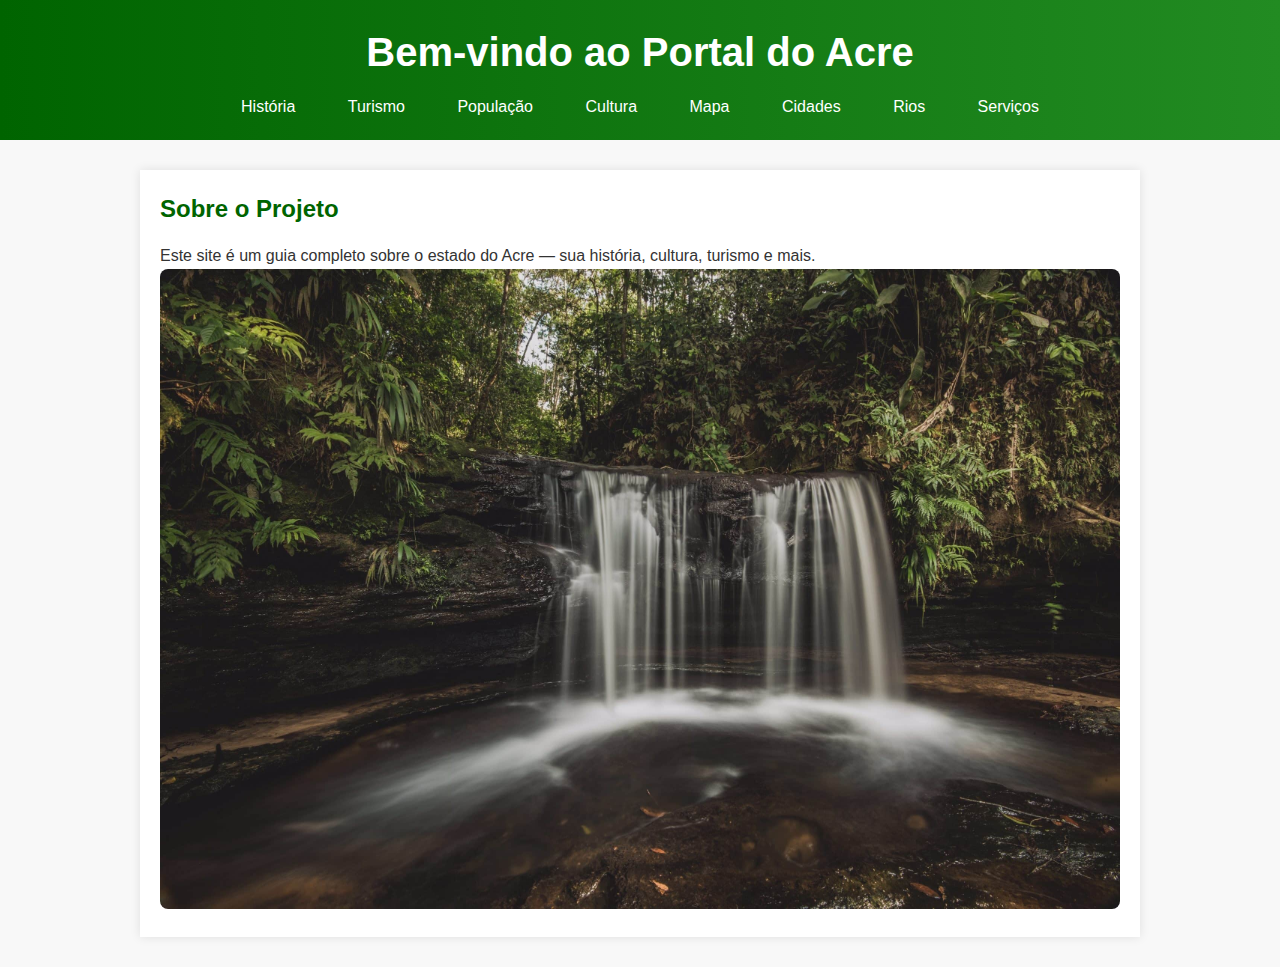
<file: index.html>
<!DOCTYPE html>
<html lang="pt-br">
<head>
  <meta charset="UTF-8">
  <title>Descubra o Acre</title>
  <link rel="stylesheet" href="style.css">
</head>
<body>
  <header>
    <h1>Bem-vindo ao Portal do Acre</h1>
    <nav>
      <a href="historia.html">História</a>
      <a href="turismo.html">Turismo</a>
      <a href="população.html">População</a>
      <a href="cultura.html">Cultura</a>
      <a href="mapa.html">Mapa</a>
      <a href="cidade.html">Cidades</a>
      <a href="rios.html">Rios</a>
      <a href="serviços.html">Serviços</a>
    </nav>
  </header>
  <main>
    <h2>Sobre o Projeto</h2>
    <p>Este site é um guia completo sobre o estado do Acre — sua história, cultura, turismo e mais.</p>
    <img src="paisagem.jpg" alt="Paisagem do Acre" width="100%">
  </main>
</body>
</html>
</file>
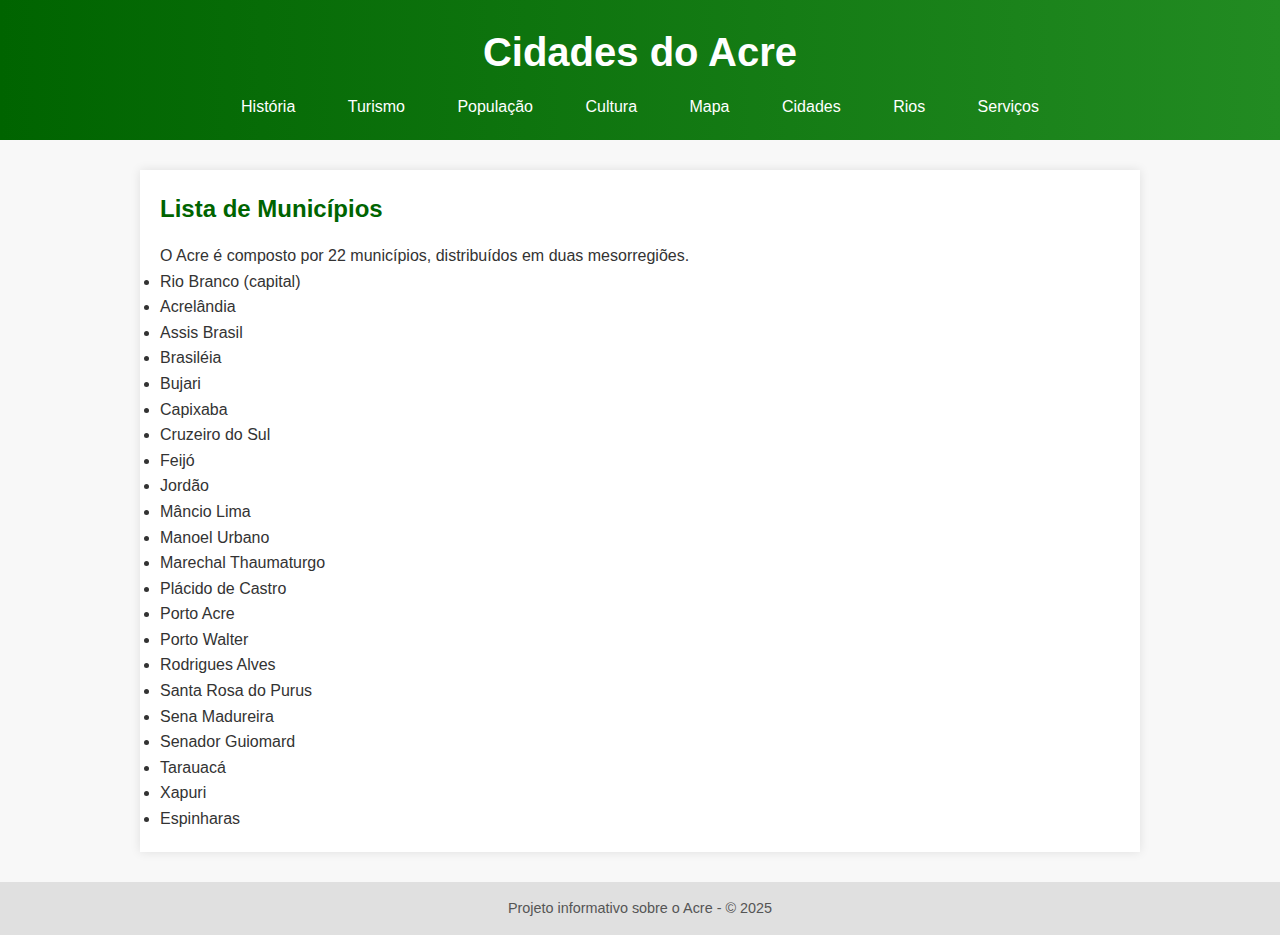
<file: cidade.html>
<!DOCTYPE html>
<html lang="pt-br">
<head>
  <meta charset="UTF-8">
  <title>Cidades do Acre</title>
  <link rel="stylesheet" href="style.css">
</head>
<body>
  <header>
    <h1>Cidades do Acre</h1>
    <nav>
        <a href="historia.html">História</a>
        <a href="turismo.html">Turismo</a>
        <a href="população.html">População</a>
        <a href="cultura.html">Cultura</a>
        <a href="mapa.html">Mapa</a>
        <a href="cidade.html">Cidades</a>
        <a href="rios.html">Rios</a>
        <a href="serviços.html">Serviços</a>
    </nav>
  </header>

  <main>
    <h2>Lista de Municípios</h2>
    <p>O Acre é composto por 22 municípios, distribuídos em duas mesorregiões.</p>

    <ul>
      <li>Rio Branco (capital)</li>
      <li>Acrelândia</li>
      <li>Assis Brasil</li>
      <li>Brasiléia</li>
      <li>Bujari</li>
      <li>Capixaba</li>
      <li>Cruzeiro do Sul</li>
      <li>Feijó</li>
      <li>Jordão</li>
      <li>Mâncio Lima</li>
      <li>Manoel Urbano</li>
      <li>Marechal Thaumaturgo</li>
      <li>Plácido de Castro</li>
      <li>Porto Acre</li>
      <li>Porto Walter</li>
      <li>Rodrigues Alves</li>
      <li>Santa Rosa do Purus</li>
      <li>Sena Madureira</li>
      <li>Senador Guiomard</li>
      <li>Tarauacá</li>
      <li>Xapuri</li>
      <li>Espinharas</li>
    </ul>

 </main>

  <footer>
    <p>Projeto informativo sobre o Acre - © 2025</p>
  </footer>
</body>
</html>
</file>
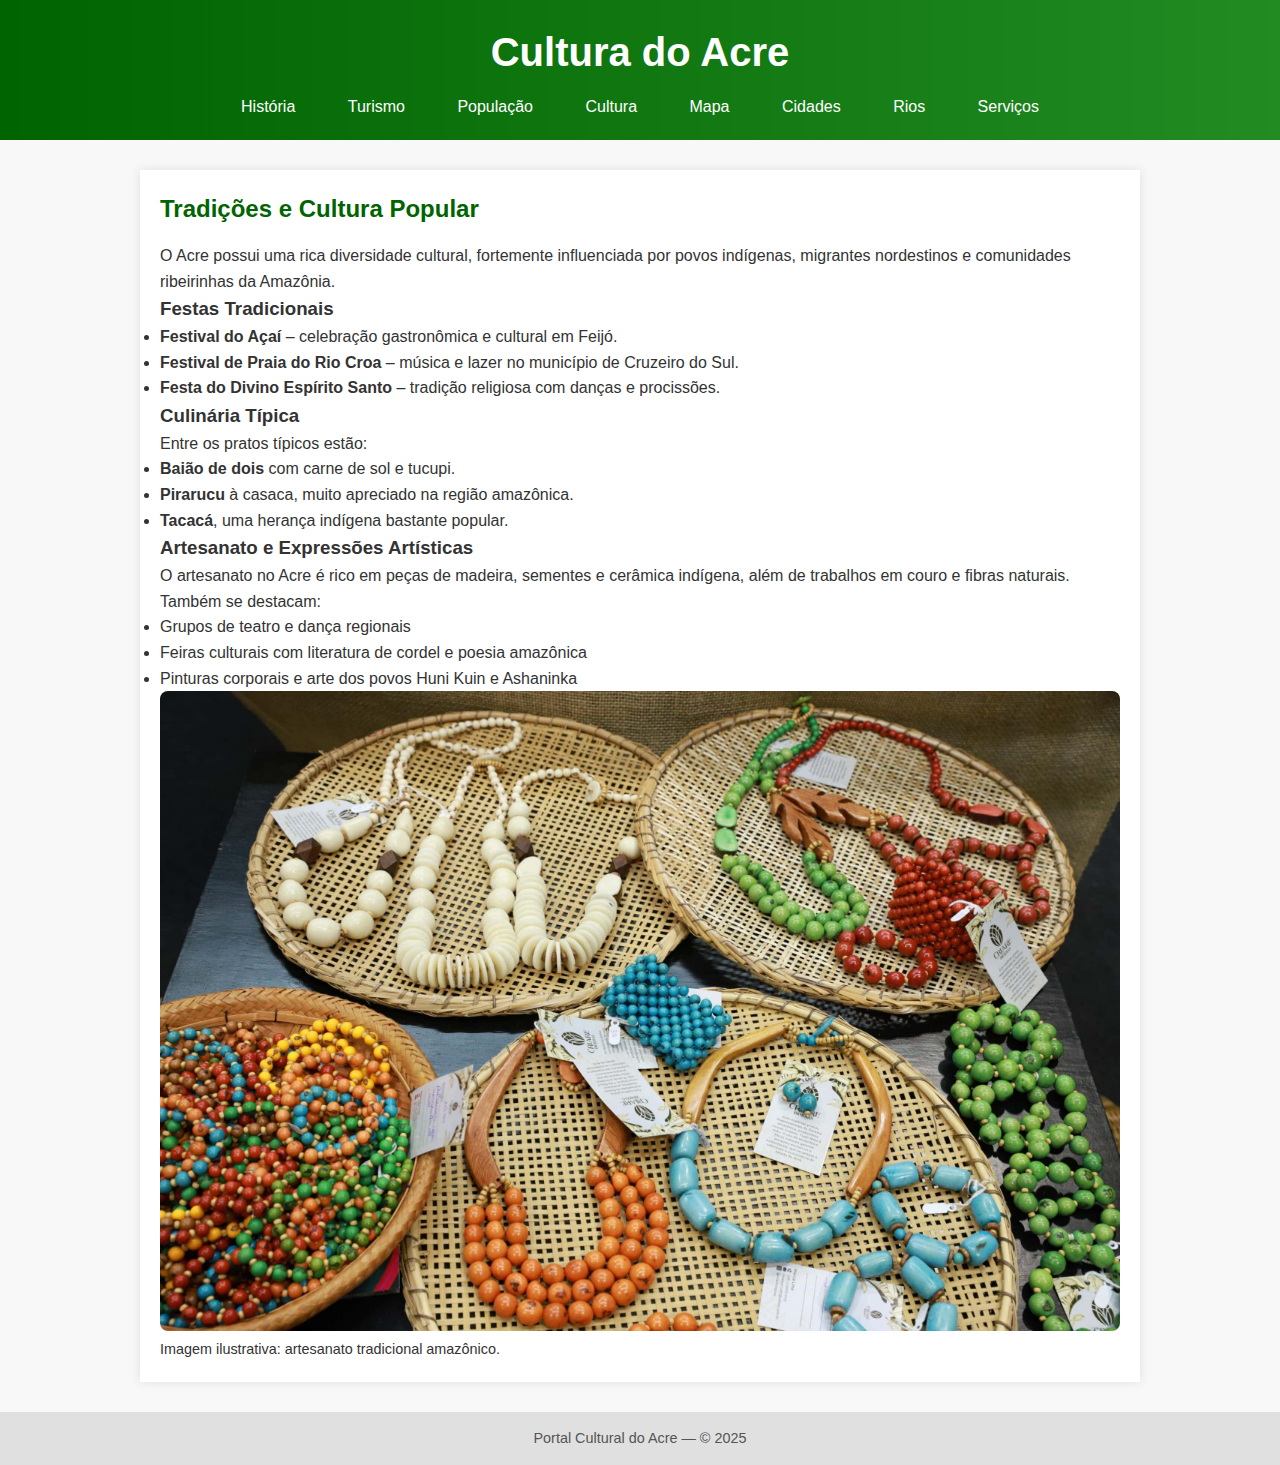
<file: cultura.html>
<!DOCTYPE html>
<html lang="pt-br">
<head>
  <meta charset="UTF-8">
  <title>Cultura do Acre</title>
  <link rel="stylesheet" href="style.css">
</head>
<body>
  <header>
    <h1>Cultura do Acre</h1>
    <nav>
        <a href="historia.html">História</a>
        <a href="turismo.html">Turismo</a>
        <a href="população.html">População</a>
        <a href="cultura.html">Cultura</a>
        <a href="mapa.html">Mapa</a>
        <a href="cidade.html">Cidades</a>
        <a href="rios.html">Rios</a>
        <a href="serviços.html">Serviços</a>
    </nav>
  </header>

  <main>
    <h2>Tradições e Cultura Popular</h2>
    <p>O Acre possui uma rica diversidade cultural, fortemente influenciada por povos indígenas, migrantes nordestinos e comunidades ribeirinhas da Amazônia.</p>

    <h3>Festas Tradicionais</h3>
    <ul>
      <li><strong>Festival do Açaí</strong> – celebração gastronômica e cultural em Feijó.</li>
      <li><strong>Festival de Praia do Rio Croa</strong> – música e lazer no município de Cruzeiro do Sul.</li>
      <li><strong>Festa do Divino Espírito Santo</strong> – tradição religiosa com danças e procissões.</li>
    </ul>

    <h3>Culinária Típica</h3>
    <p>Entre os pratos típicos estão:</p>
    <ul>
      <li><strong>Baião de dois</strong> com carne de sol e tucupi.</li>
      <li><strong>Pirarucu</strong> à casaca, muito apreciado na região amazônica.</li>
      <li><strong>Tacacá</strong>, uma herança indígena bastante popular.</li>
    </ul>

    <h3>Artesanato e Expressões Artísticas</h3>
    <p>O artesanato no Acre é rico em peças de madeira, sementes e cerâmica indígena, além de trabalhos em couro e fibras naturais. Também se destacam:</p>
    <ul>
      <li>Grupos de teatro e dança regionais</li>
      <li>Feiras culturais com literatura de cordel e poesia amazônica</li>
      <li>Pinturas corporais e arte dos povos Huni Kuin e Ashaninka</li>
    </ul>

    <img src="cultura.jpeg" alt="Artesanato do Acre">
    <p style="font-size: 0.9em;">Imagem ilustrativa: artesanato tradicional amazônico.</p>
  </main>

  <footer>
    <p>Portal Cultural do Acre — © 2025</p>
  </footer>
</body>
</html>
</file>
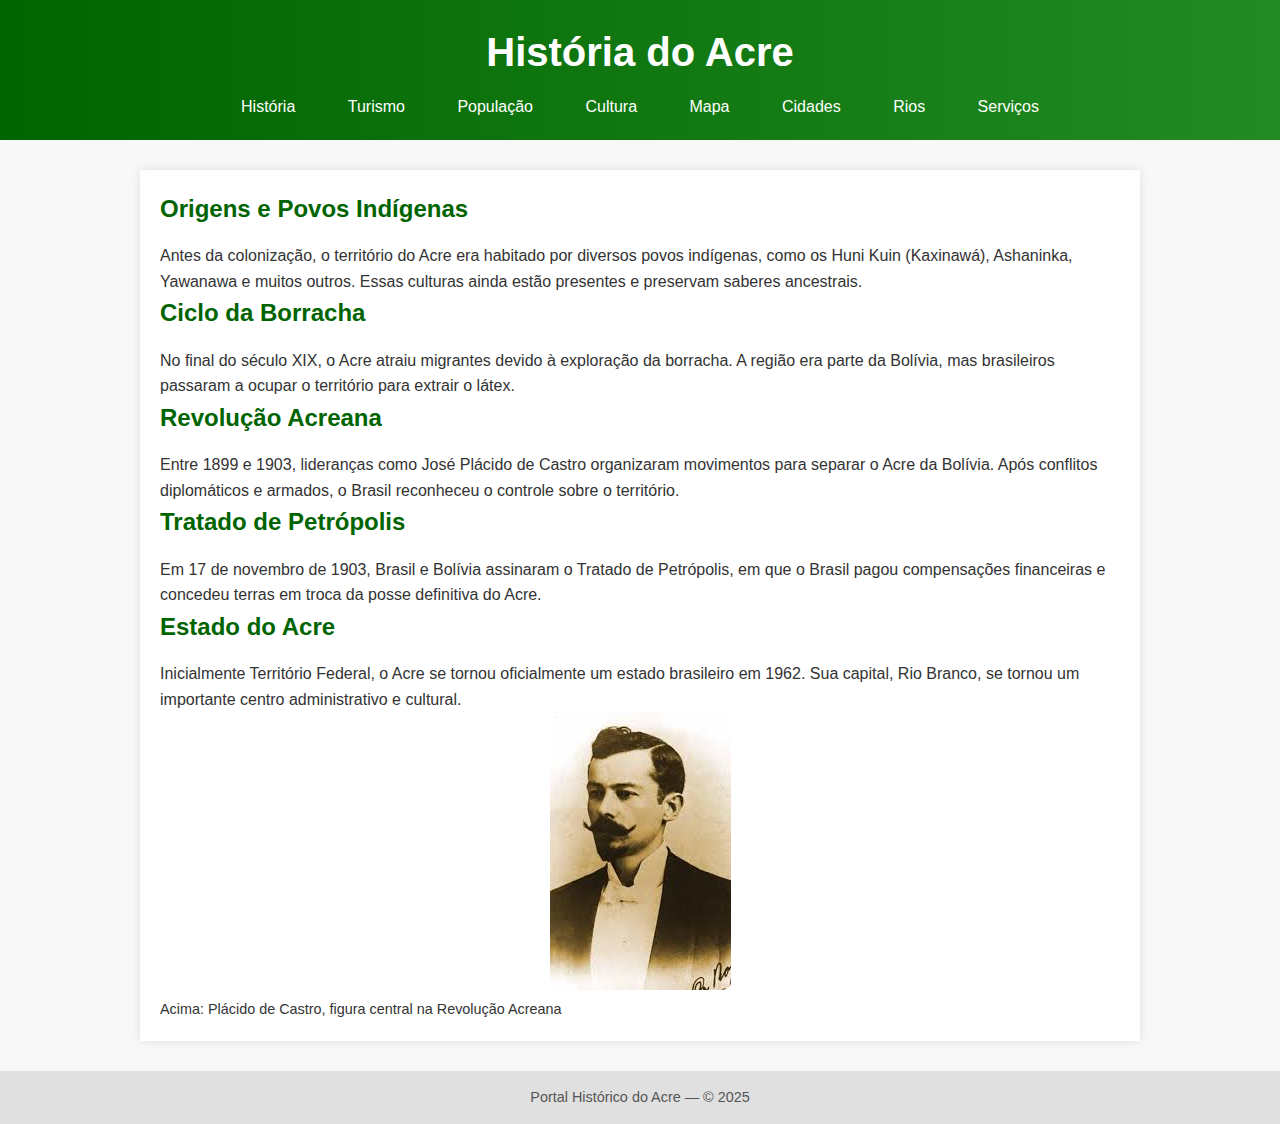
<file: historia.html>
<!DOCTYPE html>
<html lang="pt-br">
<head>
  <meta charset="UTF-8">
  <title>História do Acre</title>
  <link rel="stylesheet" href="style.css">
</head>
<body>
  <header>
    <h1>História do Acre</h1>
    <nav>
        <a href="historia.html">História</a>
        <a href="turismo.html">Turismo</a>
        <a href="população.html">População</a>
        <a href="cultura.html">Cultura</a>
        <a href="mapa.html">Mapa</a>
        <a href="cidade.html">Cidades</a>
        <a href="rios.html">Rios</a>
        <a href="serviços.html">Serviços</a>
    </nav>
  </header>

  <main>
    <h2>Origens e Povos Indígenas</h2>
    <p>Antes da colonização, o território do Acre era habitado por diversos povos indígenas, como os Huni Kuin (Kaxinawá), Ashaninka, Yawanawa e muitos outros. Essas culturas ainda estão presentes e preservam saberes ancestrais.</p>

    <h2>Ciclo da Borracha</h2>
    <p>No final do século XIX, o Acre atraiu migrantes devido à exploração da borracha. A região era parte da Bolívia, mas brasileiros passaram a ocupar o território para extrair o látex.</p>

    <h2>Revolução Acreana</h2>
    <p>Entre 1899 e 1903, lideranças como José Plácido de Castro organizaram movimentos para separar o Acre da Bolívia. Após conflitos diplomáticos e armados, o Brasil reconheceu o controle sobre o território.</p>

    <h2>Tratado de Petrópolis</h2>
    <p>Em 17 de novembro de 1903, Brasil e Bolívia assinaram o Tratado de Petrópolis, em que o Brasil pagou compensações financeiras e concedeu terras em troca da posse definitiva do Acre.</p>

    <h2>Estado do Acre</h2>
    <p>Inicialmente Território Federal, o Acre se tornou oficialmente um estado brasileiro em 1962. Sua capital, Rio Branco, se tornou um importante centro administrativo e cultural.</p>

    <p class="imgcentro"><img src="placido-de-castro.jpeg" alt="Plácido de Castro - Revolução Acreana" /></p>

    <p style="font-size: 0.9em;">Acima: Plácido de Castro, figura central na Revolução Acreana</p>
  </main>

  <footer>
    <p>Portal Histórico do Acre — © 2025</p>
  </footer>
</body>
</html>
</file>
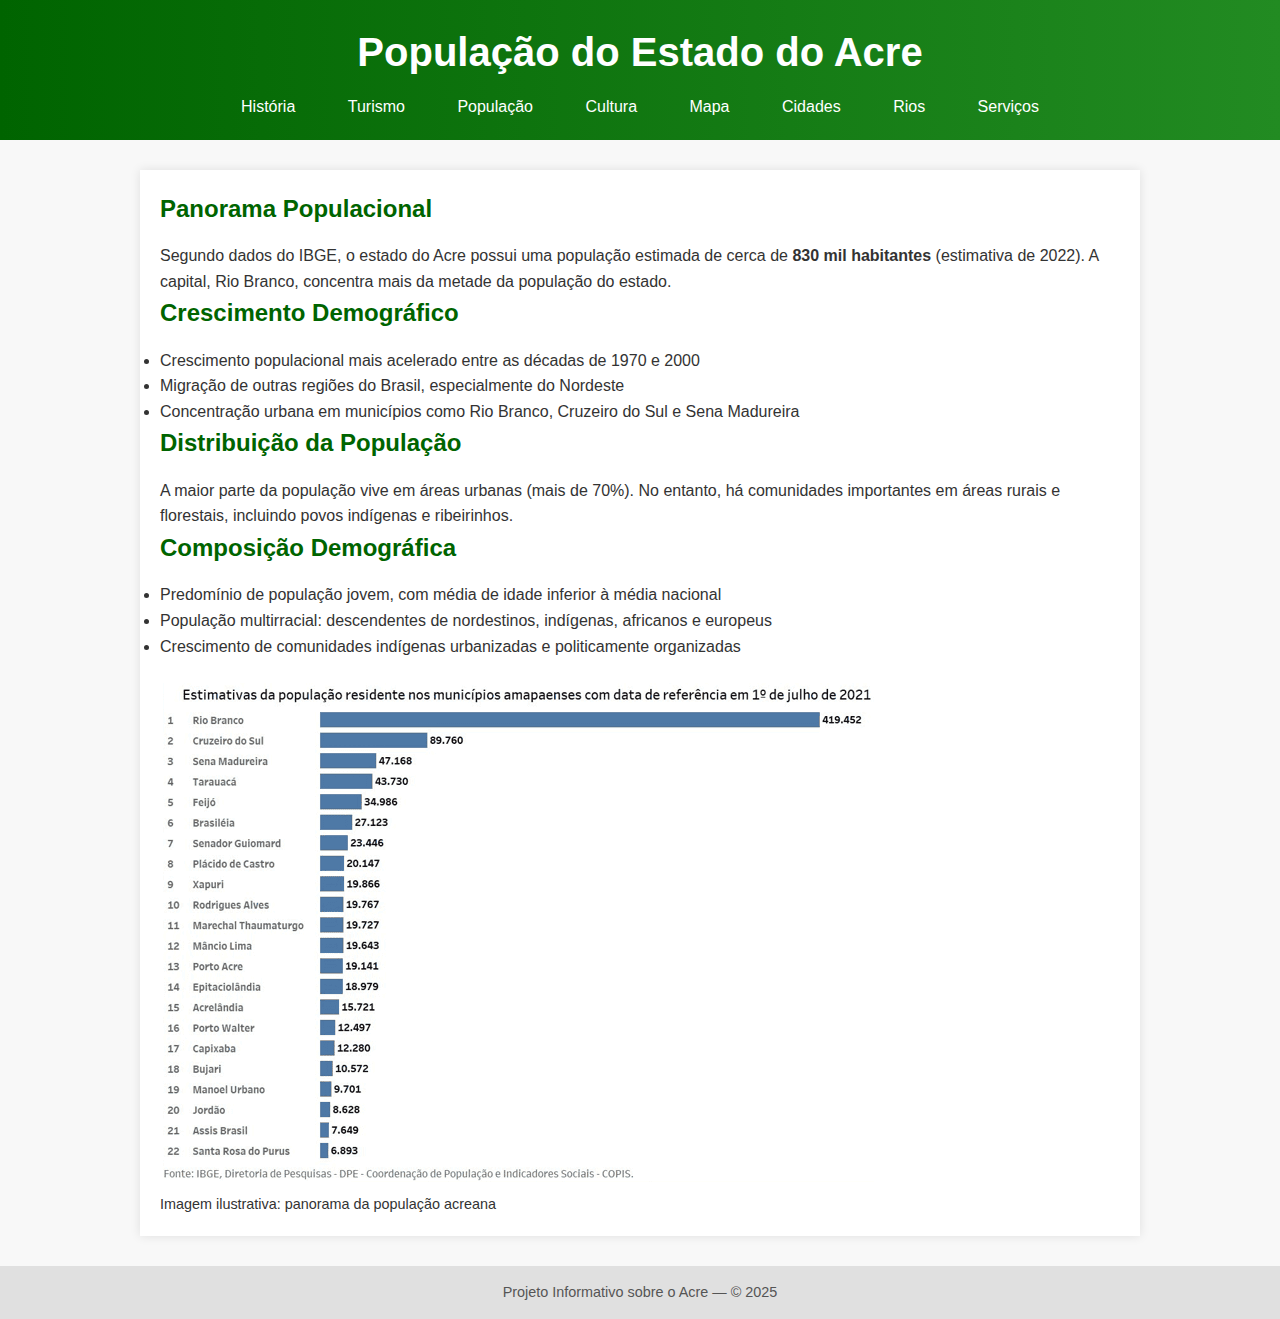
<file: população.html>
<!DOCTYPE html>
<html lang="pt-br">
<head>
  <meta charset="UTF-8">
  <title>População do Acre</title>
  <link rel="stylesheet" href="style.css">
</head>
<body>
  <header>
    <h1>População do Estado do Acre</h1>
    <nav>
        <a href="historia.html">História</a>
        <a href="turismo.html">Turismo</a>
        <a href="população.html">População</a>
        <a href="cultura.html">Cultura</a>
        <a href="mapa.html">Mapa</a>
        <a href="cidade.html">Cidades</a>
        <a href="rios.html">Rios</a>
        <a href="serviços.html">Serviços</a>
    </nav>
  </header>

  <main>
    <h2>Panorama Populacional</h2>
    <p>Segundo dados do IBGE, o estado do Acre possui uma população estimada de cerca de <strong>830 mil habitantes</strong> (estimativa de 2022). A capital, Rio Branco, concentra mais da metade da população do estado.</p>

    <h2>Crescimento Demográfico</h2>
    <ul>
      <li>Crescimento populacional mais acelerado entre as décadas de 1970 e 2000</li>
      <li>Migração de outras regiões do Brasil, especialmente do Nordeste</li>
      <li>Concentração urbana em municípios como Rio Branco, Cruzeiro do Sul e Sena Madureira</li>
    </ul>

    <h2>Distribuição da População</h2>
    <p>A maior parte da população vive em áreas urbanas (mais de 70%). No entanto, há comunidades importantes em áreas rurais e florestais, incluindo povos indígenas e ribeirinhos.</p>

    <h2>Composição Demográfica</h2>
    <ul>
      <li>Predomínio de população jovem, com média de idade inferior à média nacional</li>
      <li>População multirracial: descendentes de nordestinos, indígenas, africanos e europeus</li>
      <li>Crescimento de comunidades indígenas urbanizadas e politicamente organizadas</li>
    </ul>

    <img src="populacao.webp" alt="Distribuição populacional no Acre">

    <p style="font-size: 0.9em;">Imagem ilustrativa: panorama da população acreana</p>
  </main>

  <footer>
    <p>Projeto Informativo sobre o Acre — © 2025</p>
  </footer>
</body>
</html>
</file>
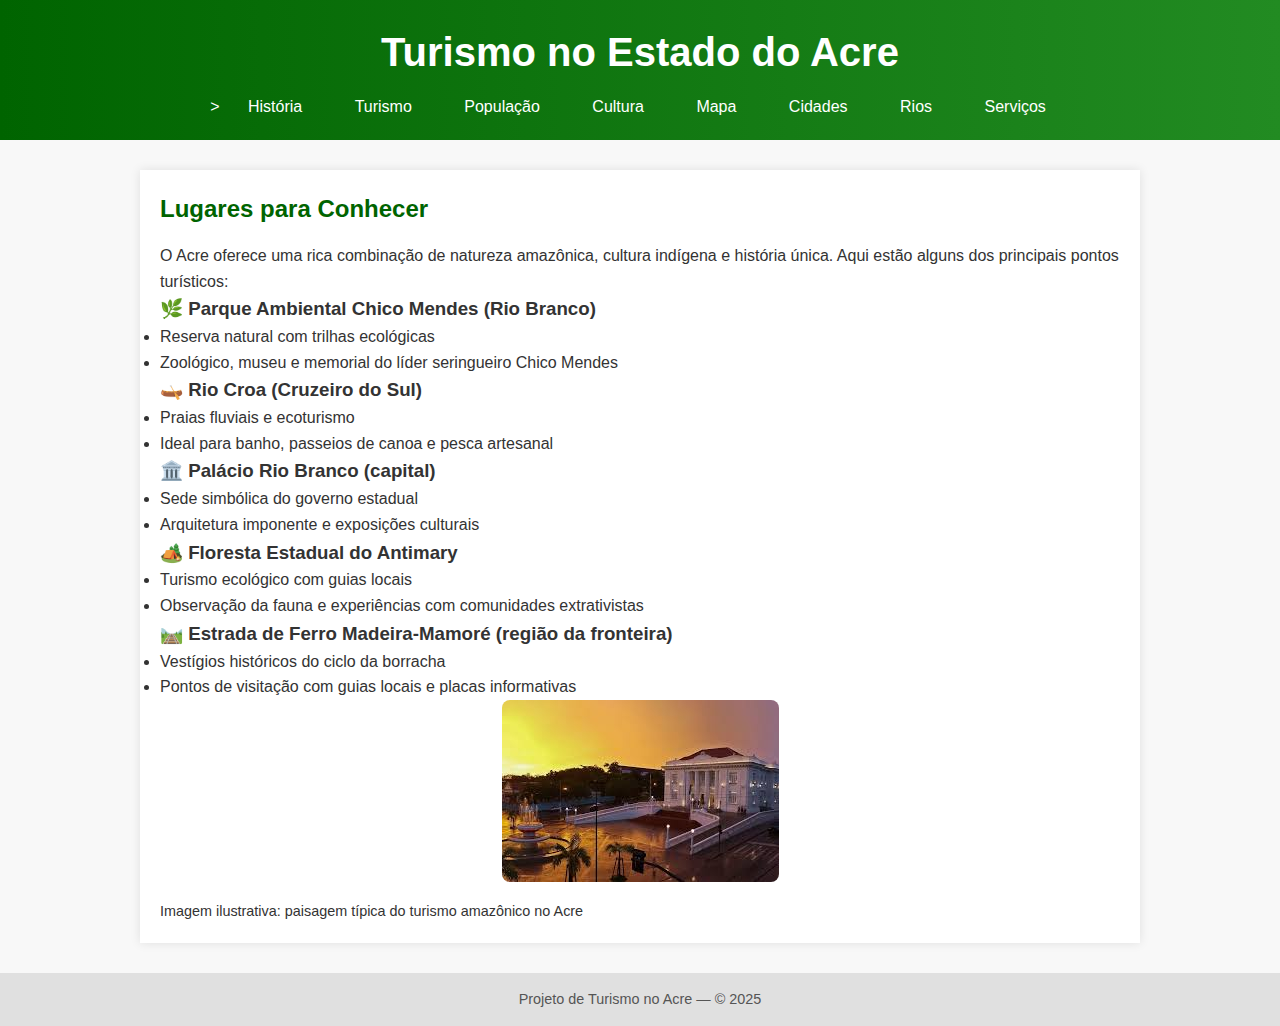
<file: turismo.html>
<!DOCTYPE html>
<html lang="pt-br">
<head>
  <meta charset="UTF-8">
  <title>Turismo no Acre</title>
  <link rel="stylesheet" href="style.css">
</head>
<body>
  <header>
    <h1>Turismo no Estado do Acre</h1>
    <nav>
>     <a href="historia.html">História</a>
<a href="turismo.html">Turismo</a>
<a href="população.html">População</a>
<a href="cultura.html">Cultura</a>
<a href="mapa.html">Mapa</a>
<a href="cidade.html">Cidades</a>
<a href="rios.html">Rios</a>
<a href="serviços.html">Serviços</a>
    </nav>
  </header>

  <main>
    <h2>Lugares para Conhecer</h2>
    <p>O Acre oferece uma rica combinação de natureza amazônica, cultura indígena e história única. Aqui estão alguns dos principais pontos turísticos:</p>

    <h3>🌿 Parque Ambiental Chico Mendes (Rio Branco)</h3>
    <ul>
      <li>Reserva natural com trilhas ecológicas</li>
      <li>Zoológico, museu e memorial do líder seringueiro Chico Mendes</li>
    </ul>

    <h3>🛶 Rio Croa (Cruzeiro do Sul)</h3>
    <ul>
      <li>Praias fluviais e ecoturismo</li>
      <li>Ideal para banho, passeios de canoa e pesca artesanal</li>
    </ul>

    <h3>🏛️ Palácio Rio Branco (capital)</h3>
    <ul>
      <li>Sede simbólica do governo estadual</li>
      <li>Arquitetura imponente e exposições culturais</li>
    </ul>

    <h3>🏕️ Floresta Estadual do Antimary</h3>
    <ul>
      <li>Turismo ecológico com guias locais</li>
      <li>Observação da fauna e experiências com comunidades extrativistas</li>
    </ul>

    <h3>🛤️ Estrada de Ferro Madeira-Mamoré (região da fronteira)</h3>
    <ul>
      <li>Vestígios históricos do ciclo da borracha</li>
      <li>Pontos de visitação com guias locais e placas informativas</li>
    </ul>

    <p class="turismo"><img src="images.jfif" alt="Turismo no Acre - natureza e cultura" /></p>

    <p style="font-size: 0.9em;">Imagem ilustrativa: paisagem típica do turismo amazônico no Acre</p>
  </main>

  <footer>
    <p>Projeto de Turismo no Acre — © 2025</p>
  </footer>
</body>
</html>
</file>
<file: style.css>
* {
  box-sizing: border-box;
  margin: 0;
  padding: 0;
}

body {
  font-family: 'Segoe UI', Tahoma, Geneva, Verdana, sans-serif;
  background-color: #f8f8f8;
  color: #333;
  line-height: 1.6;
}

header {
  background: linear-gradient(to right, #006400, #228B22);
  padding: 20px;
  text-align: center;
  color: white;
}

header h1 {
  font-size: 2.5rem;
  margin-bottom: 10px;
}

nav {
  margin-top: 10px;
}

nav a {
  color: #fff;
  text-decoration: none;
  margin: 0 12px;
  padding: 8px 12px;
  border-radius: 4px;
  transition: background 0.3s ease;
}

nav a:hover {
  background-color: rgba(255, 255, 255, 0.2);
}

main {
  max-width: 1000px;
  margin: 30px auto;
  padding: 20px;
  background-color: #ffffff;
  box-shadow: 0 0 10px rgba(0,0,0,0.1);
}

main h2 {
  color: #006400;
  margin-bottom: 15px;
}

img {
  max-width: 100%;
  height: auto;
  border-radius: 8px;
}

footer {
  text-align: center;
  padding: 15px;
  background-color: #e0e0e0;
  font-size: 0.9rem;
  color: #555;
  margin-top: 30px;
}

@media (max-width: 600px) {
  header h1 {
    font-size: 1.8rem;
  }

  nav a {
    display: block;
    margin: 5px 0;
  }

  main {
    padding: 10px;
  }
}

.imgcentro{
  text-align: center;
}

.turismo{
  text-align: center;
  height: 200px;
}
</file>
